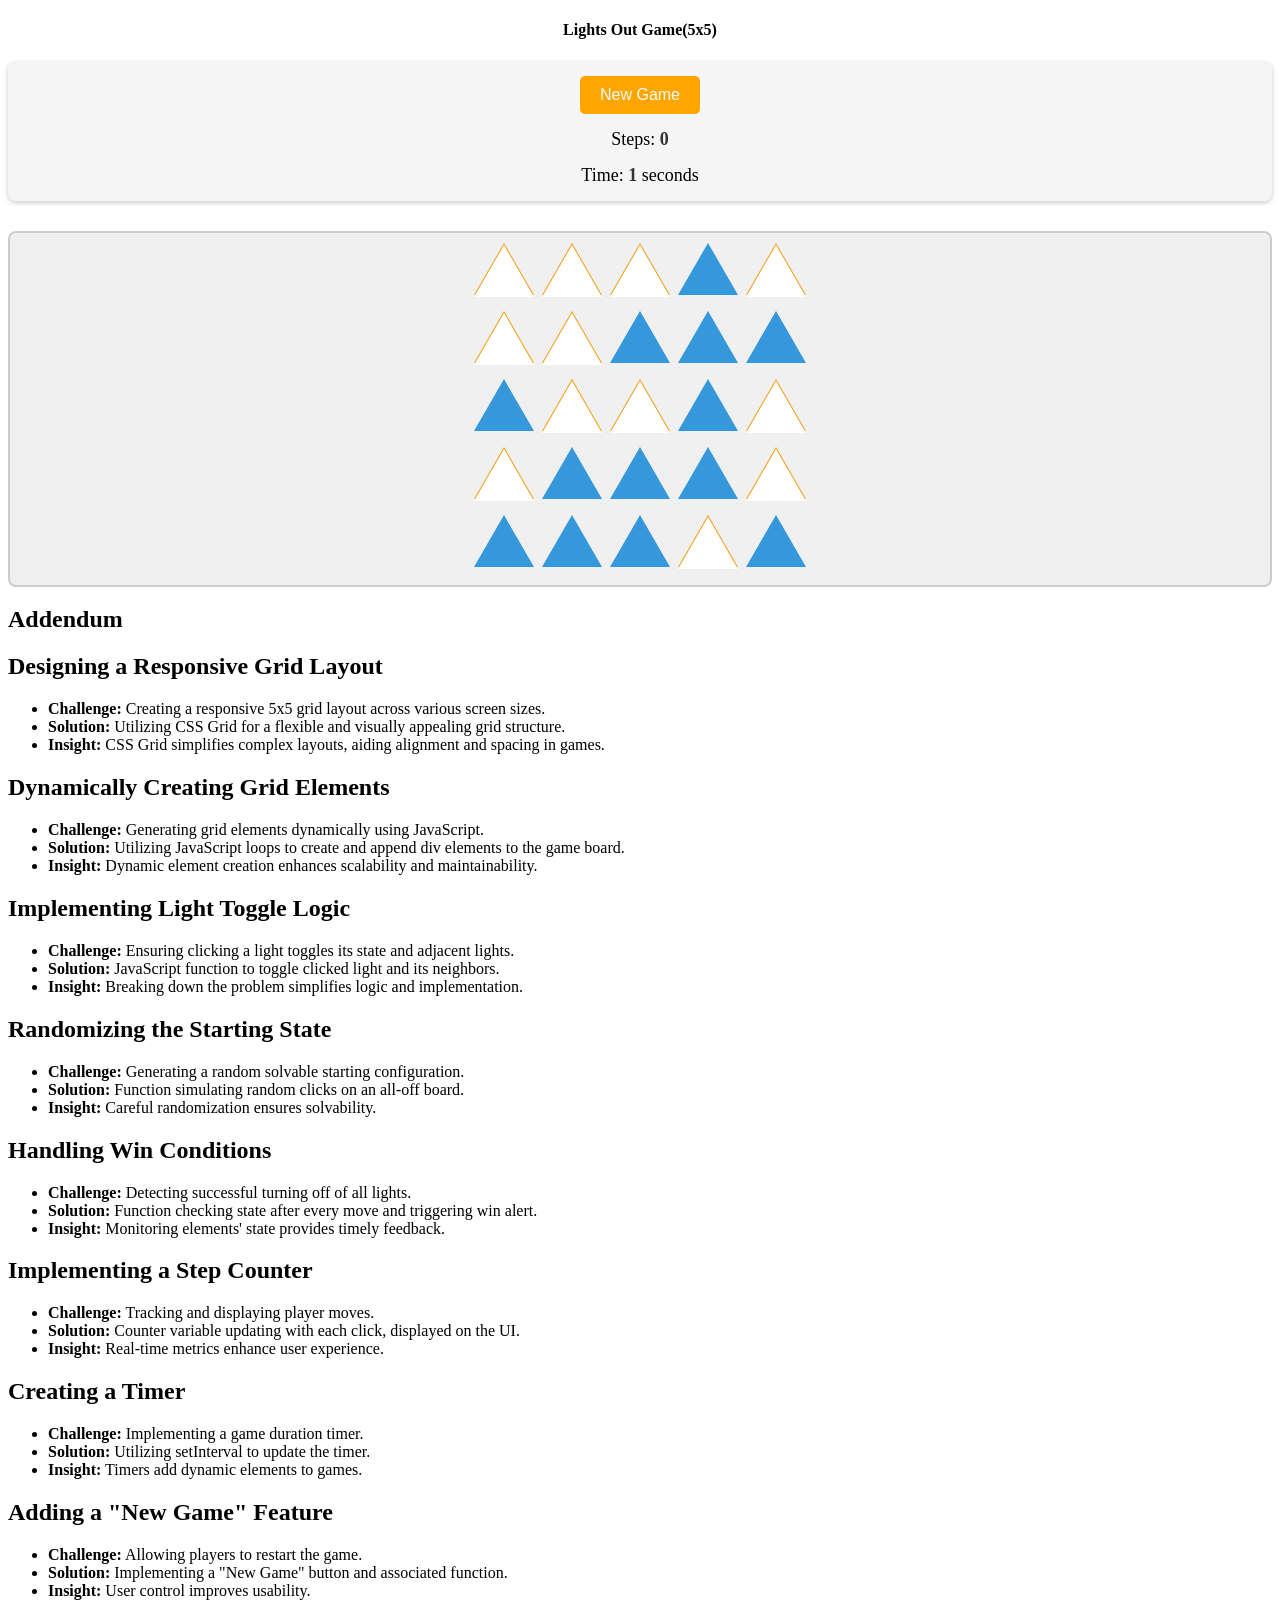
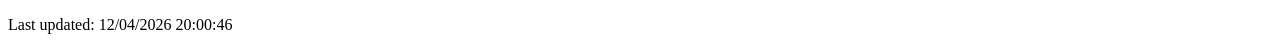
<file: final/index.html>
<!DOCTYPE html>
<html>
<head>
    <title>Lights Out Game</title>
    <link rel="stylesheet" type="text/css" href="style.css">
</head>
<body>
    <center><h4>Lights Out Game(5x5)</h4></center>
    <div id="controls">
        <button id="newGameButton">New Game</button>
        <div>Steps: <span id="stepCounter">0</span></div>
        <div>Time: <span id="timer">0</span> seconds</div>
    </div>
    <div id="gameBoard"></div>
    <script src="script.js"></script>
    <section id="addendum">
        <h2>Addendum</h2>
        <h2>Designing a Responsive Grid Layout</h2>
    <ul>
        <li><strong>Challenge:</strong> Creating a responsive 5x5 grid layout across various screen sizes.</li>
        <li><strong>Solution:</strong> Utilizing CSS Grid for a flexible and visually appealing grid structure.</li>
        <li><strong>Insight:</strong> CSS Grid simplifies complex layouts, aiding alignment and spacing in games.</li>
    </ul>

    <h2>Dynamically Creating Grid Elements</h2>
    <ul>
        <li><strong>Challenge:</strong> Generating grid elements dynamically using JavaScript.</li>
        <li><strong>Solution:</strong> Utilizing JavaScript loops to create and append div elements to the game board.</li>
        <li><strong>Insight:</strong> Dynamic element creation enhances scalability and maintainability.</li>
    </ul>

    <h2>Implementing Light Toggle Logic</h2>
    <ul>
        <li><strong>Challenge:</strong> Ensuring clicking a light toggles its state and adjacent lights.</li>
        <li><strong>Solution:</strong> JavaScript function to toggle clicked light and its neighbors.</li>
        <li><strong>Insight:</strong> Breaking down the problem simplifies logic and implementation.</li>
    </ul>

    <h2>Randomizing the Starting State</h2>
    <ul>
        <li><strong>Challenge:</strong> Generating a random solvable starting configuration.</li>
        <li><strong>Solution:</strong> Function simulating random clicks on an all-off board.</li>
        <li><strong>Insight:</strong> Careful randomization ensures solvability.</li>
    </ul>

    <h2>Handling Win Conditions</h2>
    <ul>
        <li><strong>Challenge:</strong> Detecting successful turning off of all lights.</li>
        <li><strong>Solution:</strong> Function checking state after every move and triggering win alert.</li>
        <li><strong>Insight:</strong> Monitoring elements' state provides timely feedback.</li>
    </ul>

    <h2>Implementing a Step Counter</h2>
    <ul>
        <li><strong>Challenge:</strong> Tracking and displaying player moves.</li>
        <li><strong>Solution:</strong> Counter variable updating with each click, displayed on the UI.</li>
        <li><strong>Insight:</strong> Real-time metrics enhance user experience.</li>
    </ul>

    <h2>Creating a Timer</h2>
    <ul>
        <li><strong>Challenge:</strong> Implementing a game duration timer.</li>
        <li><strong>Solution:</strong> Utilizing setInterval to update the timer.</li>
        <li><strong>Insight:</strong> Timers add dynamic elements to games.</li>
    </ul>

    <h2>Adding a "New Game" Feature</h2>
    <ul>
        <li><strong>Challenge:</strong> Allowing players to restart the game.</li>
        <li><strong>Solution:</strong> Implementing a "New Game" button and associated function.</li>
        <li><strong>Insight:</strong> User control improves usability.</li>
    </ul>
    </section>
    <footer>
        <p>Last updated: 
            <span id="lastModified"></span>
        </p>
    </footer>
    <script type="text/javascript">
         var x = document.lastModified;
         document.getElementById('lastModified').textContent = x;
    </script>
</body>
</html>
</file>
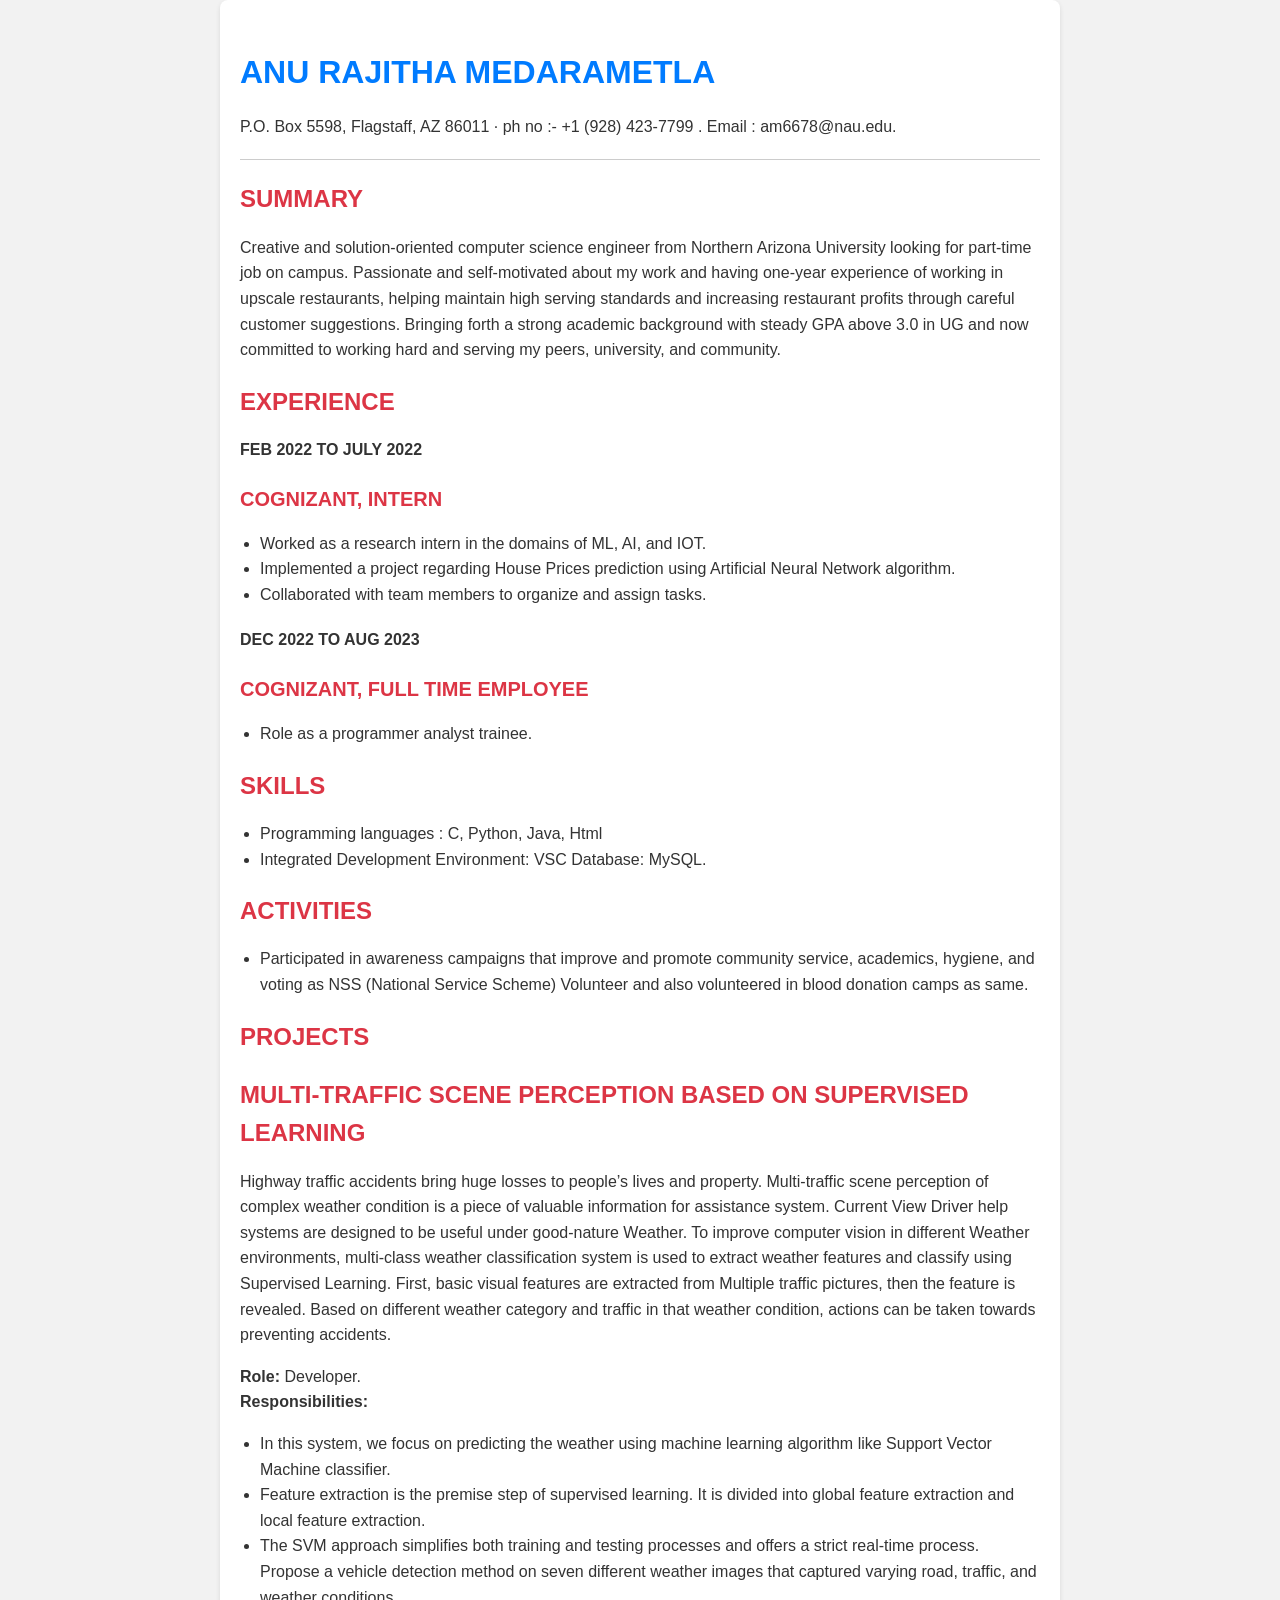
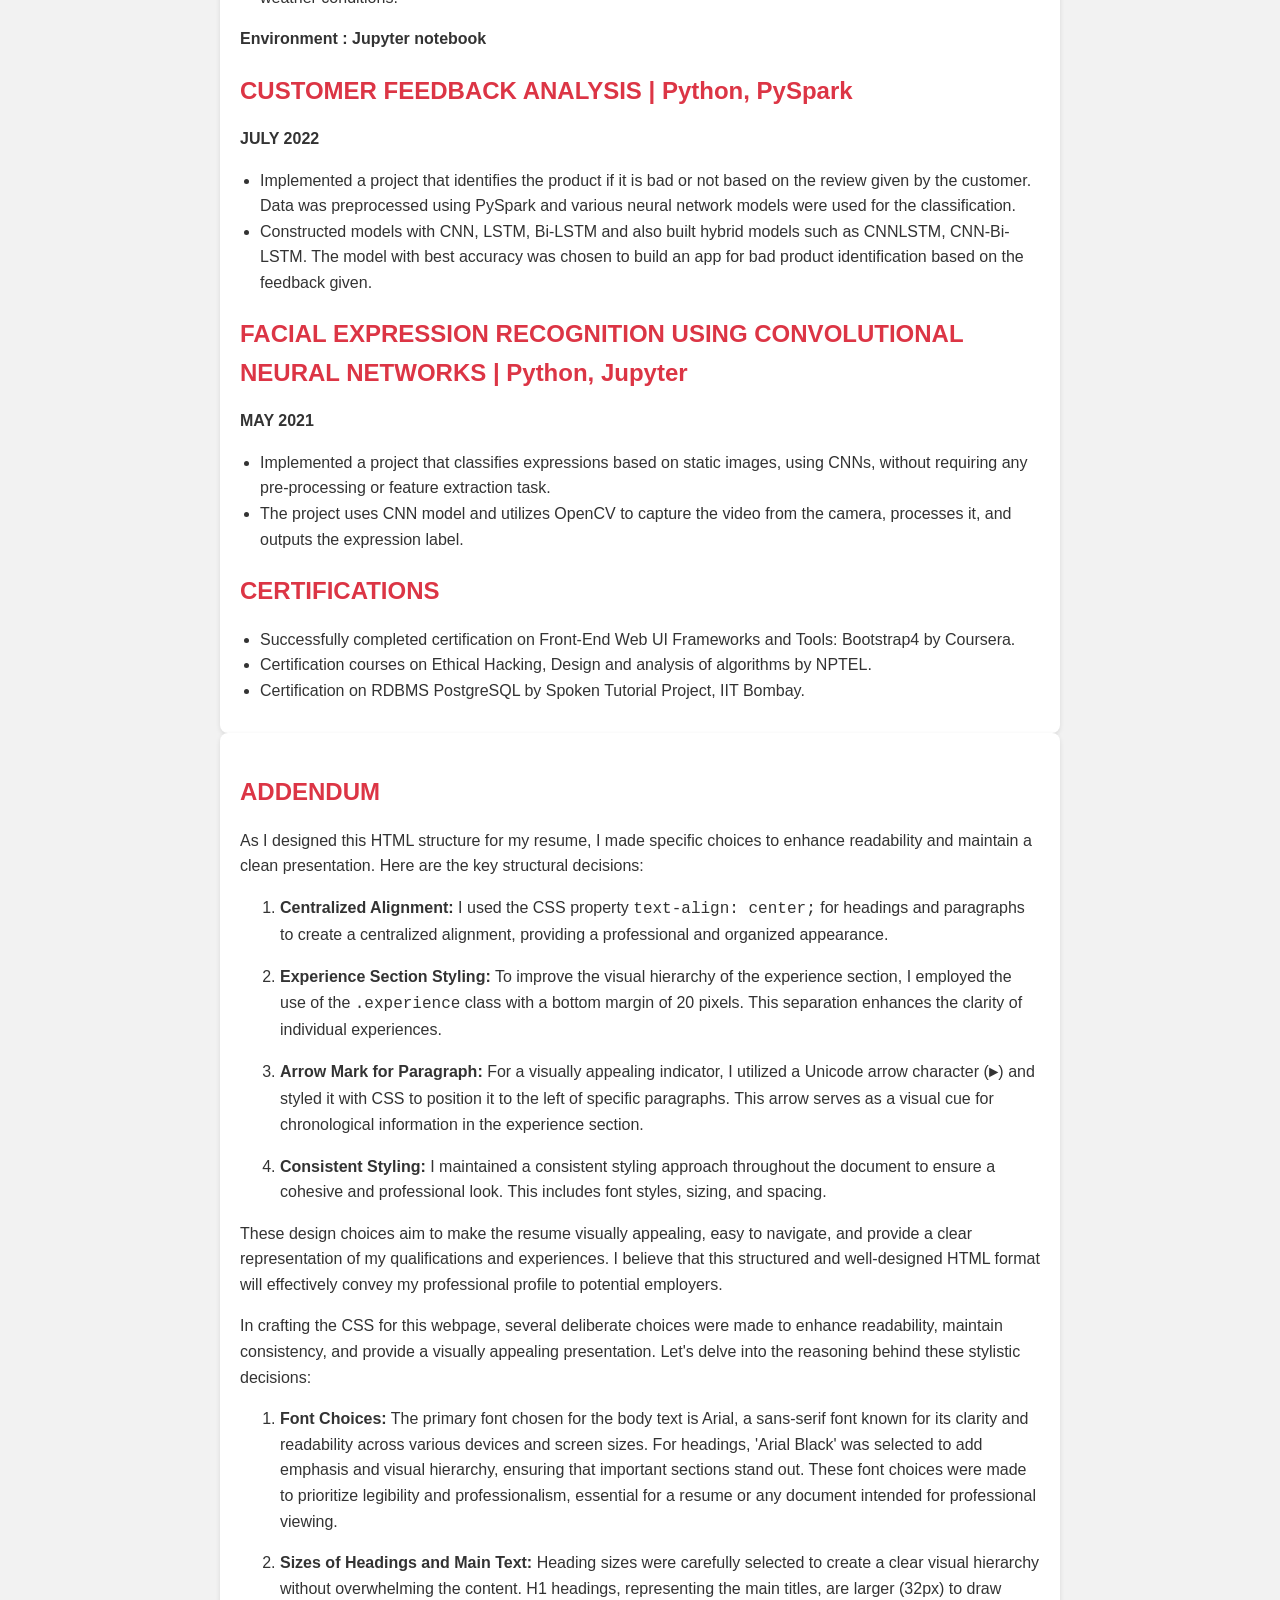
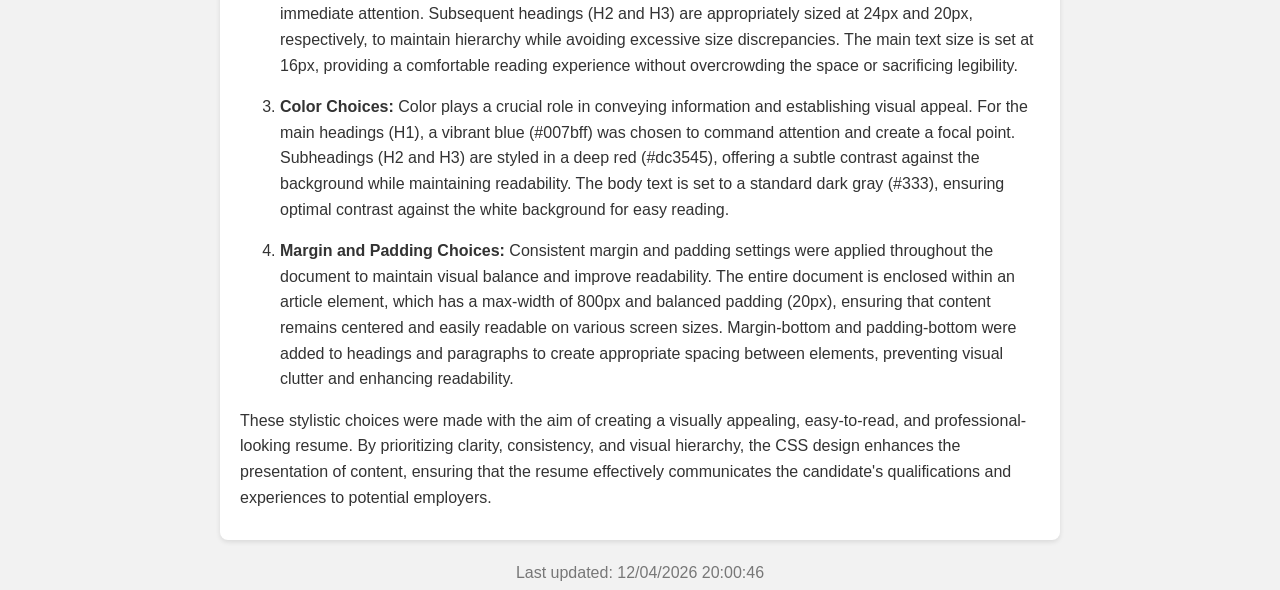
<file: LAB 4/index.html>
<!DOCTYPE html>
<html lang="en">
<head>
    <meta charset="UTF-8">
    <meta name="viewport" content="width=device-width, initial-scale=1.0">
    <title>RESUME</title>
    <link rel="stylesheet" type="text/css" href="styles.css">
</head>
<body>

    <article>
        <h1>ANU RAJITHA MEDARAMETLA</h1>
        <p>P.O. Box 5598, Flagstaff, AZ 86011 · ph no :- +1 (928) 423-7799 . Email : am6678@nau.edu.</p>
        <hr>
        <h2 class="summary">SUMMARY</h2>
        <p class="summary-content">Creative and solution-oriented computer science engineer from Northern Arizona University looking for part-time job on campus. Passionate and self-motivated about my work and having one-year experience of working in upscale restaurants, helping maintain high serving standards and increasing restaurant profits through careful customer suggestions. Bringing forth a strong academic background with steady GPA above 3.0 in UG and now committed to working hard and serving my peers, university, and community.</p>
        <h2 class="experience-heading">EXPERIENCE</h2>
        <div class="experience">
            <div class="experience-item">
                <p class="date"><b>FEB 2022 TO JULY 2022</b></p>
                <h3>COGNIZANT, INTERN</h3>
                <ul>
                    <li>Worked as a research intern in the domains of ML, AI, and IOT.</li>
                    <li>Implemented a project regarding House Prices prediction using Artificial Neural Network algorithm.</li>
                    <li>Collaborated with team members to organize and assign tasks.</li>
                </ul>
            </div>
            <div class="experience-item">
                <p class="date"><b>DEC 2022 TO AUG 2023</b></p>
                <h3>COGNIZANT, FULL TIME EMPLOYEE</h3>
                <ul>
                    <li>Role as a programmer analyst trainee.</li>
                </ul>
            </div>
        </div>
        <h2>SKILLS</h2>
        <ul>
            <li>Programming languages : C, Python, Java, Html</li>
            <li>Integrated Development Environment: VSC Database: MySQL.</li>
        </ul>
        <h2>ACTIVITIES</h2>
        <ul>
            <li> Participated in awareness campaigns that improve and promote community service, academics, hygiene, and voting as NSS (National Service Scheme) Volunteer and also volunteered in blood donation camps as same.</li>
        </ul>
        <h2>PROJECTS</h2>
        <h2>MULTI-TRAFFIC SCENE PERCEPTION BASED ON
            SUPERVISED LEARNING</h2>
            <p class="project-description">Highway traffic accidents bring huge losses to people’s lives and property. Multi-traffic scene perception of complex weather condition is a piece of valuable information for assistance system. Current View Driver help systems are designed to be useful under good-nature Weather. To improve computer vision in different Weather environments, multi-class weather classification system is used to extract weather features and classify using Supervised Learning. First, basic visual features are extracted from Multiple traffic pictures, then the feature is revealed. Based on different weather category and traffic in that weather condition, actions can be taken towards preventing accidents.</p>
        <p><b>Role:</b> Developer.<br><b>Responsibilities:</b></p>
        <ul>
            <li>In this system, we focus on predicting the weather using machine learning algorithm like Support Vector Machine classifier.</li>
            <li>Feature extraction is the premise step of supervised learning. It is divided into global feature extraction and local feature extraction.</li>
            <li>The SVM approach simplifies both training and testing processes and offers a strict real-time process. Propose a vehicle detection method on seven different weather images that captured varying road, traffic, and weather conditions.</li>
        </ul>
        <p><b>Environment : Jupyter notebook</b></p>
        <h2>CUSTOMER FEEDBACK ANALYSIS | Python, PySpark</h2>
        <p class="date"><b>JULY 2022</b></p>
        <ul>
            <li>Implemented a project that identifies the product if it is bad or not based on the review given by the customer. Data was preprocessed using PySpark and various neural network models were used for the classification.</li>
            <li>Constructed models with CNN, LSTM, Bi-LSTM and also built hybrid models such as CNNLSTM, CNN-Bi-LSTM. The model with best accuracy was chosen to build an app for bad product identification based on the feedback given.</li>
        </ul>
        <h2>FACIAL EXPRESSION RECOGNITION USING CONVOLUTIONAL NEURAL NETWORKS | Python, Jupyter</h2>
        <p class="date"><b>MAY 2021</b></p>
        <ul>
            <li>Implemented a project that classifies expressions based on static images, using CNNs, without requiring any pre-processing or feature extraction task.</li>
            <li>The project uses CNN model and utilizes OpenCV to capture the video from the camera, processes it, and outputs the expression label.</li>
        </ul>
        <h2>CERTIFICATIONS</h2>
        <ul>
            <li>Successfully completed certification on Front-End Web UI Frameworks and Tools: Bootstrap4 by Coursera.</li>
            <li>Certification courses on Ethical Hacking, Design and analysis of algorithms by NPTEL.</li>
            <li>Certification on RDBMS PostgreSQL by Spoken Tutorial Project, IIT Bombay.</li>
        </ul>

    </article>
    <article>
        <h2 class="addendum-heading">ADDENDUM</h2>
        <p class="addendum-content">As I designed this HTML structure for my resume, I made specific choices to enhance readability and maintain a clean presentation. Here are the key structural decisions:</p>

    <ol>
        <li><p class="addendum-point"><b>Centralized Alignment:</b> I used the CSS property <code>text-align: center;</code> for headings and paragraphs to create a centralized alignment, providing a professional and organized appearance.</p></li>

        <li><p class="addendum-point"><b>Experience Section Styling:</b> To improve the visual hierarchy of the experience section, I employed the use of the <code>.experience</code> class with a bottom margin of 20 pixels. This separation enhances the clarity of individual experiences.</p></li>

        <li><p class="addendum-point"><b>Arrow Mark for Paragraph:</b> For a visually appealing indicator, I utilized a Unicode arrow character (<code>&#9658;</code>) and styled it with CSS to position it to the left of specific paragraphs. This arrow serves as a visual cue for chronological information in the experience section.</p></li>

        <li><p class="addendum-point"><b>Consistent Styling:</b> I maintained a consistent styling approach throughout the document to ensure a cohesive and professional look. This includes font styles, sizing, and spacing.</p></li>
    </ol>

    <p class="addendum-content">These design choices aim to make the resume visually appealing, easy to navigate, and provide a clear representation of my qualifications and experiences. I believe that this structured and well-designed HTML format will effectively convey my professional profile to potential employers.</p>
    <p class="addendum-content">
        In crafting the CSS for this webpage, several deliberate choices were made to enhance readability, maintain consistency, and provide a visually appealing presentation. Let's delve into the reasoning behind these stylistic decisions:
    </p>

    <ol>
        <li>
            <p class="addendum-point">
                <b>Font Choices:</b> The primary font chosen for the body text is Arial, a sans-serif font known for its clarity and readability across various devices and screen sizes. For headings, 'Arial Black' was selected to add emphasis and visual hierarchy, ensuring that important sections stand out. These font choices were made to prioritize legibility and professionalism, essential for a resume or any document intended for professional viewing.
            </p>
        </li>

        <li>
            <p class="addendum-point">
                <b>Sizes of Headings and Main Text:</b> Heading sizes were carefully selected to create a clear visual hierarchy without overwhelming the content. H1 headings, representing the main titles, are larger (32px) to draw immediate attention. Subsequent headings (H2 and H3) are appropriately sized at 24px and 20px, respectively, to maintain hierarchy while avoiding excessive size discrepancies. The main text size is set at 16px, providing a comfortable reading experience without overcrowding the space or sacrificing legibility.
            </p>
        </li>

        <li>
            <p class="addendum-point">
                <b>Color Choices:</b> Color plays a crucial role in conveying information and establishing visual appeal. For the main headings (H1), a vibrant blue (#007bff) was chosen to command attention and create a focal point. Subheadings (H2 and H3) are styled in a deep red (#dc3545), offering a subtle contrast against the background while maintaining readability. The body text is set to a standard dark gray (#333), ensuring optimal contrast against the white background for easy reading.
            </p>
        </li>

        <li>
            <p class="addendum-point">
                <b>Margin and Padding Choices:</b> Consistent margin and padding settings were applied throughout the document to maintain visual balance and improve readability. The entire document is enclosed within an article element, which has a max-width of 800px and balanced padding (20px), ensuring that content remains centered and easily readable on various screen sizes. Margin-bottom and padding-bottom were added to headings and paragraphs to create appropriate spacing between elements, preventing visual clutter and enhancing readability.
            </p>
        </li>
    </ol>

    <p class="addendum-content">
        These stylistic choices were made with the aim of creating a visually appealing, easy-to-read, and professional-looking resume. By prioritizing clarity, consistency, and visual hierarchy, the CSS design enhances the presentation of content, ensuring that the resume effectively communicates the candidate's qualifications and experiences to potential employers.
    </p>    
</article>
    <footer>
        <p class="last-updated">Last updated: <span id="lastModified"></span></p>
    </footer>
    <script type="text/javascript">
        var x = document.lastModified;
        document.getElementById('lastModified').textContent = x;
    </script>

</body>
</html>
</file>
<file: final/style.css>
#gameBoard {
    display: grid;
    grid-template-columns: repeat(5, 60px);
    grid-template-rows: repeat(5, 60px);
    gap: 8px;
    justify-content: center;
    margin-top: 30px;
    background-color: #f0f0f0;
    border: 2px solid #ccc;
    padding: 10px;
    border-radius: 8px;
}

.light {
    width: 0;
    height: 0;
    border-left: 30px solid transparent;
    border-right: 30px solid transparent;
    border-bottom: 52px solid #3498db; /* Adjust triangle height as needed */
    cursor: pointer;
    position: relative;
    transition: background-color 0.3s ease-in-out, transform 0.3s ease-in-out;
}

.light.on {
    border-bottom-color: #f39c12;
}

.light.on:before {
    content: "";
    position: absolute;
    top: 2px; /* Adjust position to fit properly */
    left: -30px; /* Adjust position to fit properly */
    width: 0;
    height: 0;
    border-left: 30px solid transparent;
    border-right: 30px solid transparent;
    border-bottom: 52px solid #fff; /* Adjust triangle height and color */
    transition: background-color 0.3s ease-in-out, transform 0.3s ease-in-out;
}


#controls {
    text-align: center;
    margin-top: 20px;
    padding: 15px;
    background-color: #fff;
    border-radius: 5px;
    box-shadow: 0px 2px 5px rgba(0, 0, 0, 0.1);
}
#controls {
    text-align: center;
    margin-top: 20px;
    padding: 15px;
    background-color: #f5f5f5;
    border-radius: 8px;
    box-shadow: 0 2px 5px rgba(0, 0, 0, 0.2);
}

#newGameButton {
    padding: 10px 20px;
    font-size: 16px;
    background-color: orange;
    color: #fff;
    border: none;
    border-radius: 5px;
    cursor: pointer;
    transition: background-color 0.3s ease;
}

#newGameButton:hover {
    background-color: #2980b9;
}

#controls > div {
    margin-top: 15px;
    font-size: 18px;
}

#stepCounter,
#timer {
    font-weight: bold;
    color: #333;
}
</file>
<file: LAB 4/styles.css>
body {
    font-family: Arial, sans-serif;
    margin: 0;
    padding: 0;
    background-color: #f2f2f2;
    color: #333;
    line-height: 1.6;
}

article {
    max-width: 800px;
    margin: 0 auto;
    padding: 20px;
    background-color: #fff;
    border-radius: 8px;
    box-shadow: 0 2px 5px rgba(0, 0, 0, 0.1);
}

h1, h2, h3 {
    font-family: 'Arial Black', Arial, sans-serif;
    color: #333;
}

h1 {
    font-size: 32px;
    margin-bottom: 10px;
    color: #007bff; /* Blue color for h1 */
}

h2 {
    font-size: 24px;
    margin-bottom: 10px;
    color: #dc3545; /* Green color for h2 */
}

h3 {
    font-size: 20px;
    margin-bottom: 10px;
    color: #dc3545; /* Red color for h3 */
}

p {
    font-size: 16px;
    margin-bottom: 10px;
}

ul {
    margin-bottom: 10px;
    padding-left: 20px;
}

hr {
    border: none;
    border-top: 1px solid #ccc;
    margin: 20px 0;
}

.experience-item {
    margin-bottom: 20px;
}

.addendum-point {
    margin-bottom: 10px;
}

.last-updated {
    text-align: center;
    margin-top: 20px;
    color: #777;
}
</file>
